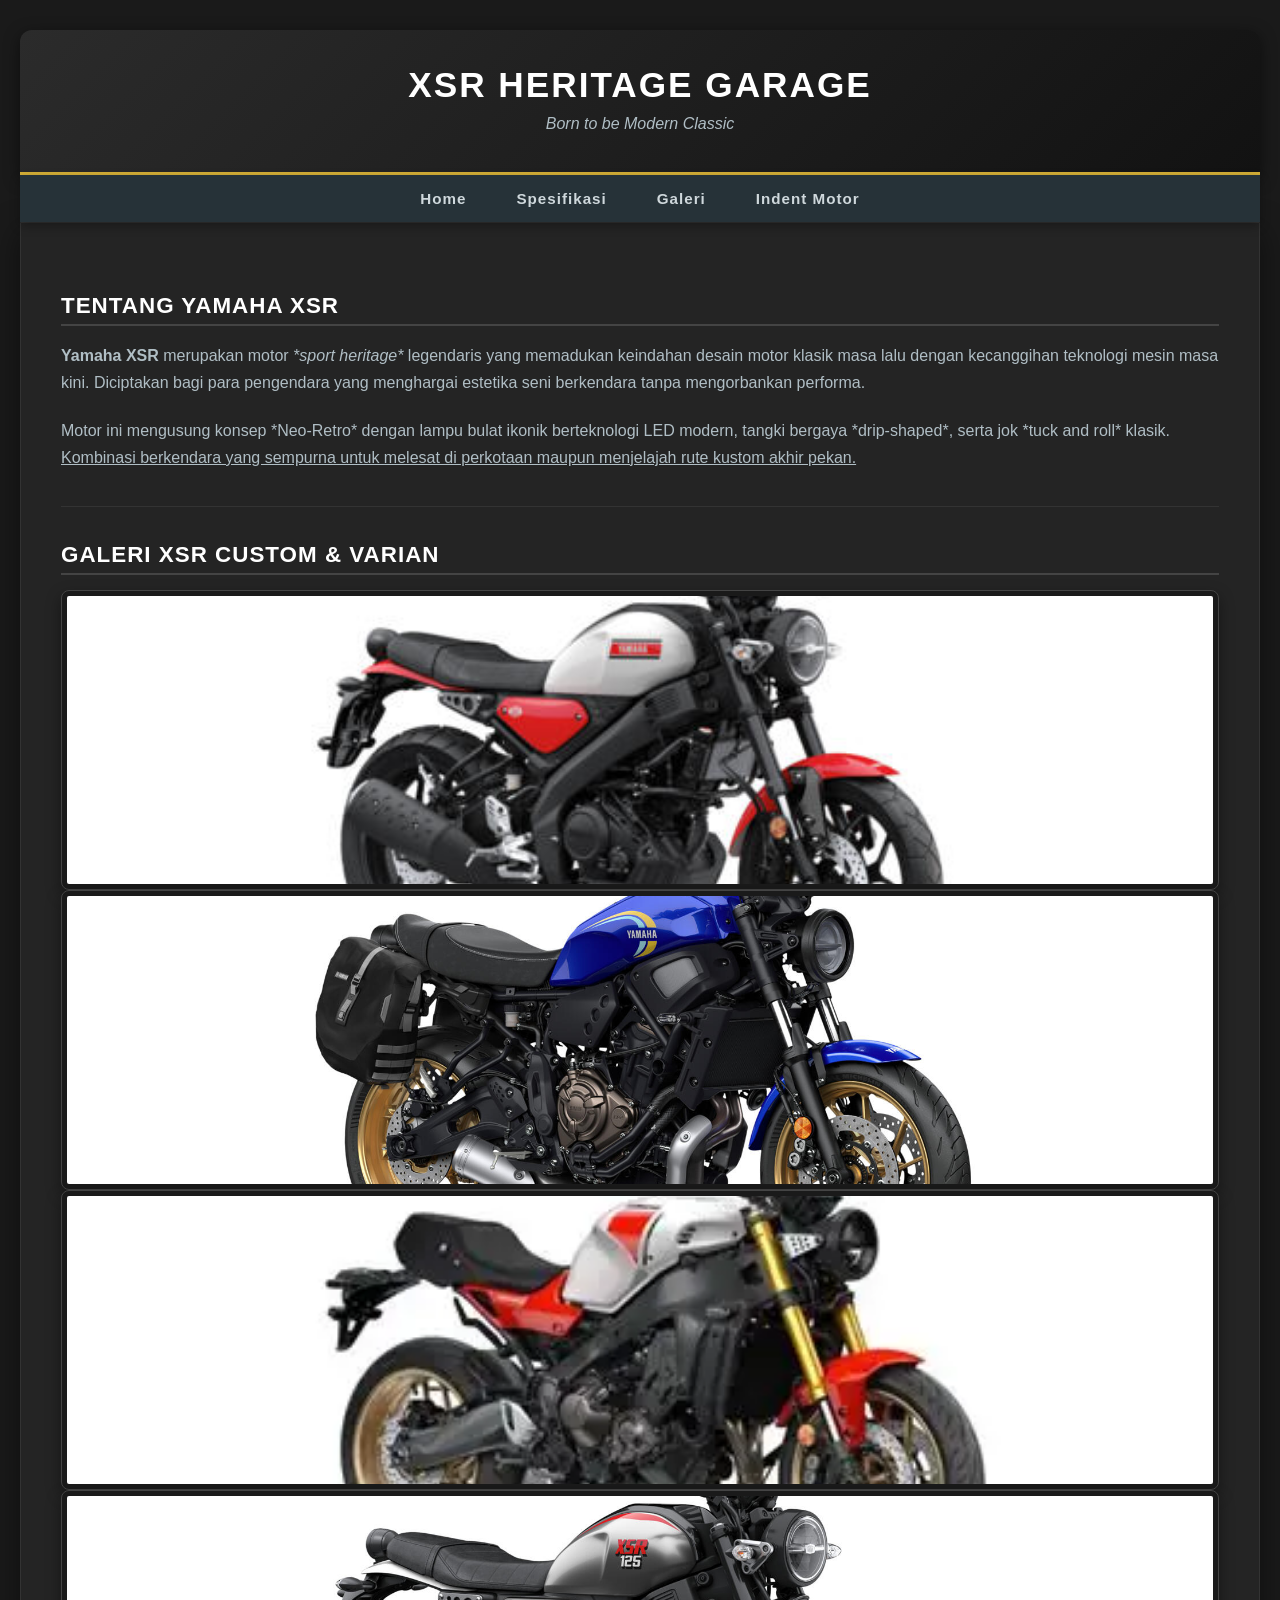
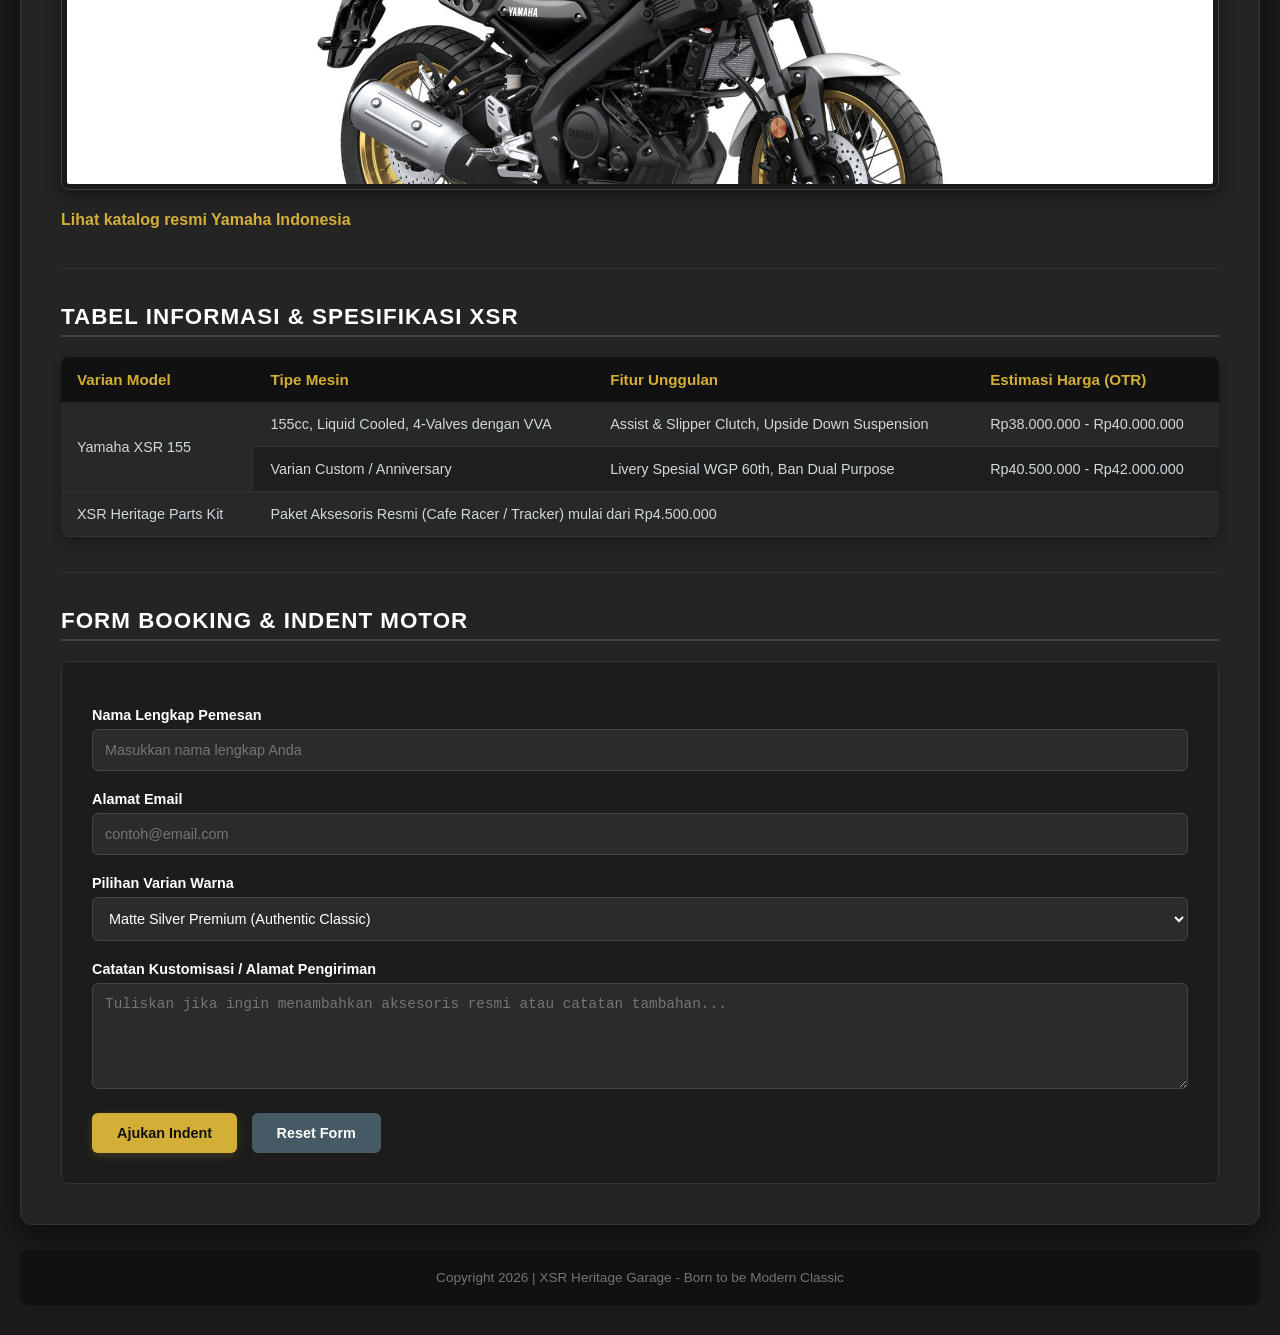
<file: index.html>
<!DOCTYPE html>
<html lang="id">

<head>
    <meta charset="UTF-8">
    <meta name="viewport" content="width=device-width, initial-scale=1.0">
    <title>XSR Heritage Garage - Born to be Modern Classic</title>
    <link rel="stylesheet" href="CSS/style.css">

   
</head>

<body>

    <div class="header">
        <h1>XSR Heritage Garage</h1>
        <p style="color: #b0bec5; margin: 5px 0 0 0; font-style: italic;">Born to be Modern Classic</p>
    </div>

    <div class="navbar">
        <a href="#">Home</a>
        <a href="#spek-motor">Spesifikasi</a>
        <a href="galeri.html">Galeri</a>
        <a href="#indent-motor">Indent Motor</a>
    </div>

    <div class="content">

        <h2>Tentang Yamaha XSR</h2>
        <p>
            <b>Yamaha XSR</b> merupakan motor <i>*sport heritage*</i> legendaris yang memadukan keindahan desain motor klasik masa lalu dengan kecanggihan teknologi mesin masa kini. Diciptakan bagi para pengendara yang menghargai estetika seni berkendara tanpa mengorbankan performa.
        </p>
        <p>
            Motor ini mengusung konsep *Neo-Retro* dengan lampu bulat ikonik berteknologi LED modern, tangki bergaya *drip-shaped*, serta jok *tuck and roll* klasik. 
            <u>Kombinasi berkendara yang sempurna untuk melesat di perkotaan maupun menjelajah rute kustom akhir pekan.</u>
        </p>

        <hr>

        <h2 >Galeri XSR Custom & Varian</h2>
        <img src="IMAGE/125.jpg" alt="Yamaha XSR 125">
        <img src="IMAGE/700.jpg" alt="Yamaha XSR Matte Black Custom" height="500px" width="250px">
        <img src="IMAGE/900.jpg" alt="Yamaha XSR Tourer Edition">
        <img src="IMAGE/legacy.jpg" alt="Yamaha XSR Tourer Edition">


        <p>
            <a href="https://www.yamaha-motor.co.id/" target="_blank">Lihat katalog resmi Yamaha Indonesia</a>
        </p>

        <hr>

        <h2 id="spek-motor">Tabel Informasi & Spesifikasi XSR</h2>
        <table>
            <thead>
                <tr>
                    <th>Varian Model</th>
                    <th>Tipe Mesin</th>
                    <th>Fitur Unggulan</th>
                    <th>Estimasi Harga (OTR)</th>
                </tr>
            </thead>
            <tbody>
                <tr>
                    <td rowspan="2">Yamaha XSR 155</td>
                    <td>155cc, Liquid Cooled, 4-Valves dengan VVA</td>
                    <td>Assist & Slipper Clutch, Upside Down Suspension</td>
                    <td>Rp38.000.000 - Rp40.000.000</td>
                </tr>
                <tr>
                    <td>Varian Custom / Anniversary</td>
                    <td>Livery Spesial WGP 60th, Ban Dual Purpose</td>
                    <td>Rp40.500.000 - Rp42.000.000</td>
                </tr>
                <tr>
                    <td>XSR Heritage Parts Kit</td>
                    <td colspan="3">Paket Aksesoris Resmi (Cafe Racer / Tracker) mulai dari Rp4.500.000</td>
                </tr>
            </tbody>
        </table>

        <hr>

        <h2 >Form Booking & Indent Motor</h2>
        <div class="form-box">
            <form action="#" method="POST">
                <label for="nama">Nama Lengkap Pemesan</label>
                <input type="text" id="nama" name="nama_pemesan" placeholder="Masukkan nama lengkap Anda" required>

                <label for="email">Alamat Email</label>
                <input type="email" id="email" name="email_pemesan" placeholder="contoh@email.com" required>

                <label for="pilihan-xsr">Pilihan Varian Warna</label>
                <select id="pilihan-xsr" name="varian_warna">
                    <option value="matte_silver">Matte Silver Premium (Authentic Classic)</option>
                    <option value="matte_black">Matte Black Elegance</option>
                    <option value="wgp_60th">Light White - World Grand Prix 60th Anniversary</option>
                </select>

                <label for="catatan">Catatan Kustomisasi / Alamat Pengiriman</label>
                <textarea id="catatan" name="catatan_kustom" rows="5" placeholder="Tuliskan jika ingin menambahkan aksesoris resmi atau catatan tambahan..."></textarea>

                <div class="btn-group">
                    <button type="submit">Ajukan Indent</button>
                    <button type="reset">Reset Form</button>
                </div>
            </form>
        </div>

    </div>

    <div class="footer">
        Copyright 2026 | XSR Heritage Garage - Born to be Modern Classic
    </div>

</body>

</html>
</file>
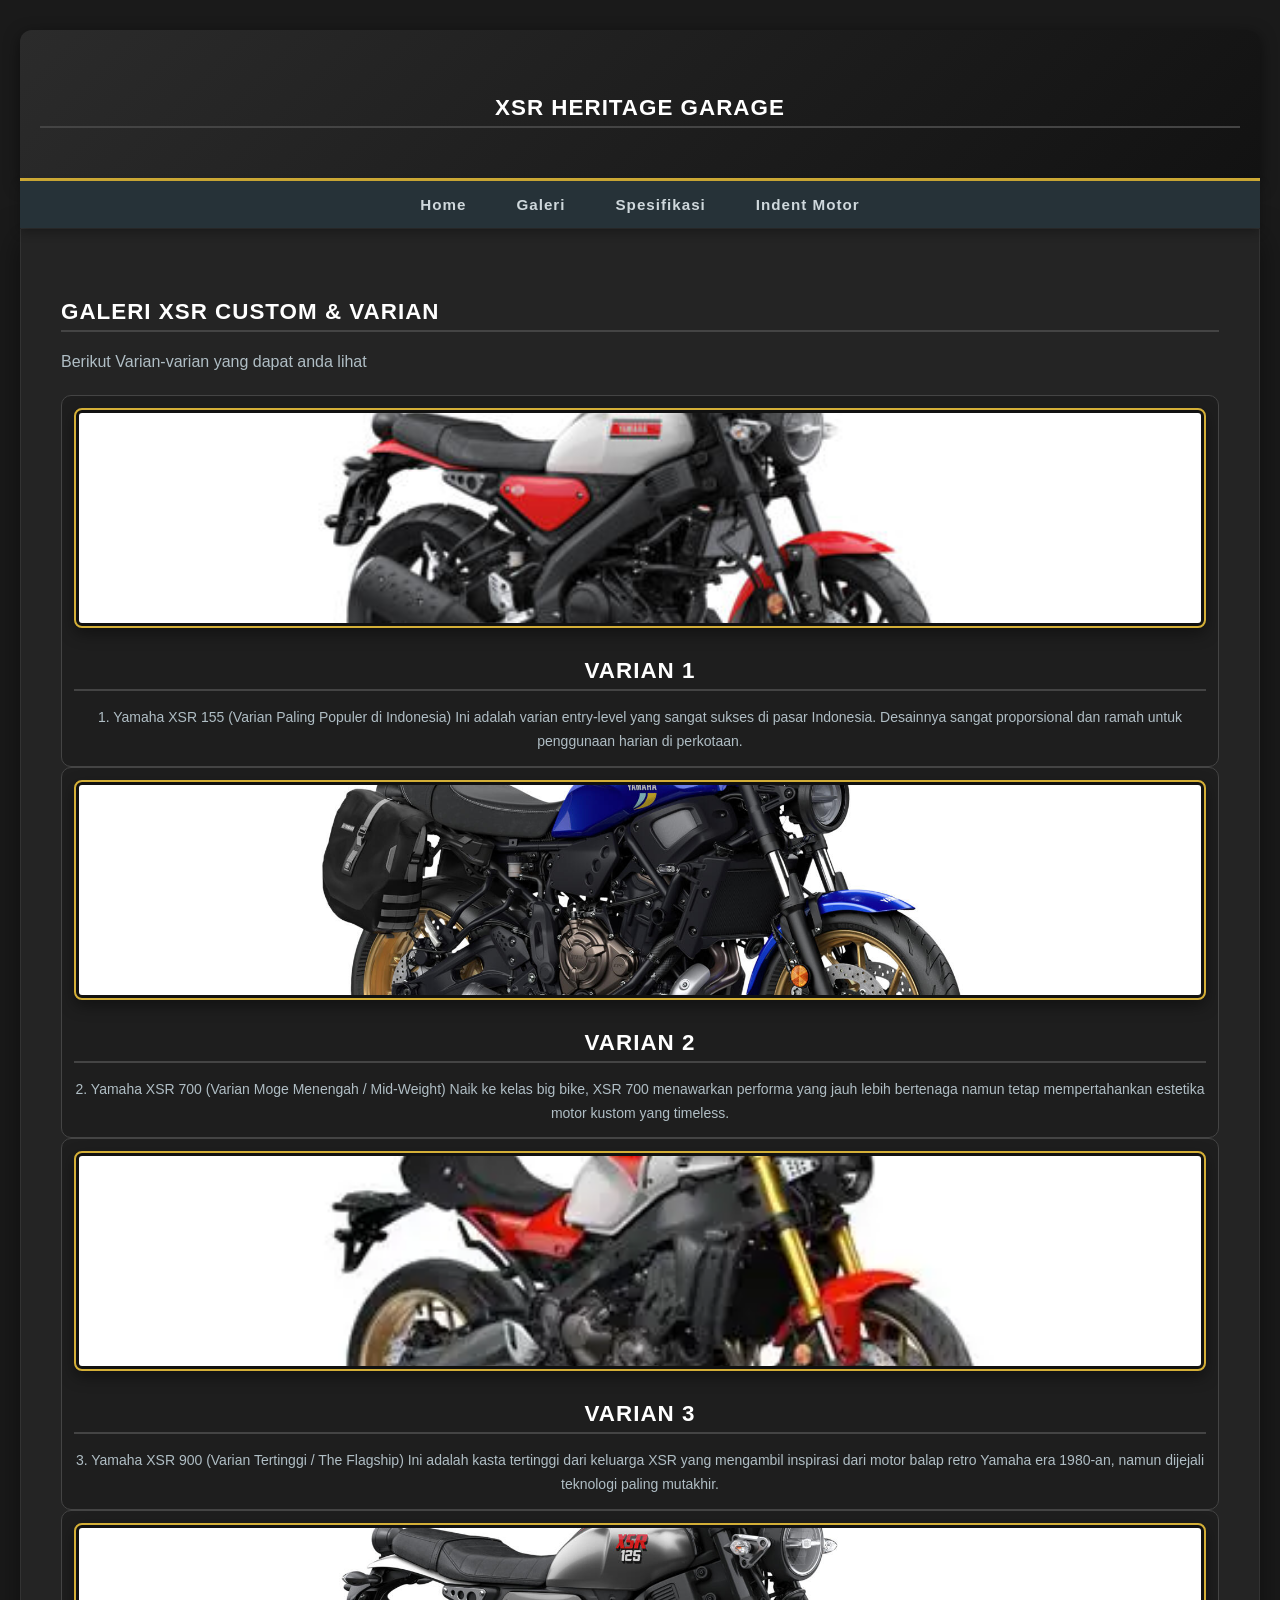
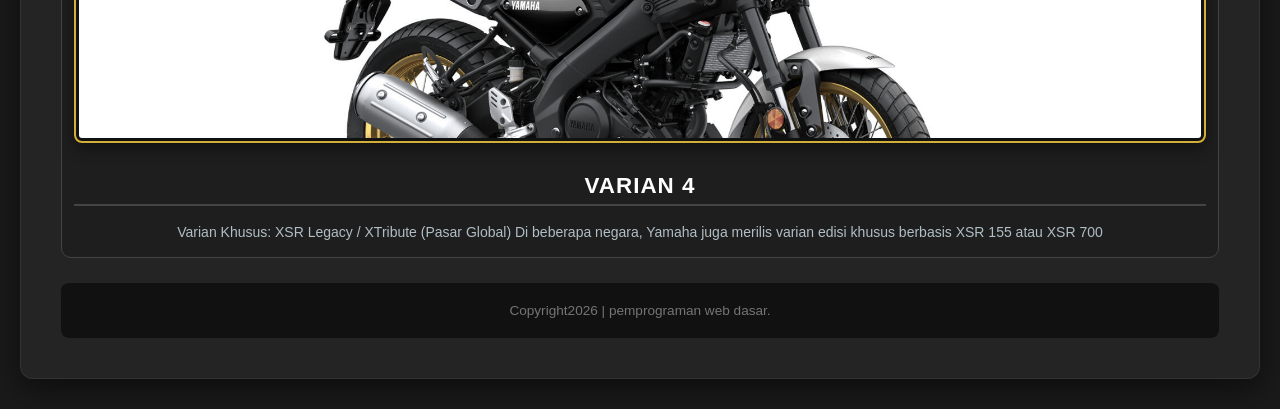
<file: galeri.html>
<!DOCTYPE html>
<html lang="en">
<head>
    <meta charset="UTF-8">
    <meta name="viewport" content="width=device-width, initial-scale=1.0">
    <title>yamaha XSR</title>
    <link rel="stylesheet" href="CSS/style.css">
</head>
<body>
    <div class="header"><h2>XSR Heritage Garage</h2>
    </div>
    <div class="navbar">
    <a href="index.html">Home</a>
    <a href="galeri.html">Galeri</a>
    <a href="#">Spesifikasi</a>
    <a href="#">Indent Motor</a>
</div>
<div class="content">
    <h2>Galeri XSR Custom & Varian</h2>
    <p>Berikut Varian-varian yang dapat anda lihat</p>
    
    
    <div class="card">
        <img src="IMAGE/125.jpg">
        <h2>varian 1</h2>
        <p>1. Yamaha XSR 155 (Varian Paling Populer di Indonesia)
Ini adalah varian entry-level yang sangat sukses di pasar Indonesia. Desainnya sangat proporsional dan ramah untuk penggunaan harian di perkotaan.</p>
    </div>
    <div class="card">
        <img src="IMAGE/700.jpg" >
        <h2>varian 2</h2>
        <p>2. Yamaha XSR 700 (Varian Moge Menengah / Mid-Weight)
Naik ke kelas big bike, XSR 700 menawarkan performa yang jauh lebih bertenaga namun tetap mempertahankan estetika motor kustom yang timeless.</p>
    </div>
    <div class="card">
        <img src="IMAGE/900.jpg" >
        <h2>varian 3</h2>
        <p>3. Yamaha XSR 900 (Varian Tertinggi / The Flagship)
Ini adalah kasta tertinggi dari keluarga XSR yang mengambil inspirasi dari motor balap retro Yamaha era 1980-an, namun dijejali teknologi paling mutakhir.</p>
    </div>
    <div class="card">
        <img src="IMAGE/legacy.jpg" >
        <h2>varian 4</h2>
        <p>Varian Khusus: XSR Legacy / XTribute (Pasar Global)
Di beberapa negara, Yamaha juga merilis varian edisi khusus berbasis XSR 155 atau XSR 700</p>
    </div>
    <div class="footer">
        Copyright2026 | pemprograman web dasar.
        
    </div>
    
</div>
</body>
</html>
</file>
<file: CSS/style.css>
html {
    scroll-behavior: smooth;
}

body {
    background-color: #1a1a1a;
    font-family: 'Segoe UI', Tahoma, Geneva, Verdana, sans-serif;
    margin: 0;
    padding: 30px 20px;
    color: #e0e0e0;
}

.header {
    background: linear-gradient(135deg, #2b2b2b, #121212);
    color: #ffffff;
    text-align: center;
    padding: 35px 20px;
    border-radius: 12px 12px 0 0;
    box-shadow: 0 4px 15px rgba(0, 0, 0, 0.5);
    border-bottom: 3px solid #d4af37;
}

.header h1 {
    margin: 0;
    font-size: 2.2rem;
    letter-spacing: 2px;
    font-weight: 700;
    text-transform: uppercase;
}

.navbar {
    background: #263238;
    padding: 0;
    display: flex;
    justify-content: center;
    box-shadow: 0 4px 10px rgba(0, 0, 0, 0.3);
    position: sticky;
    top: 0;
    z-index: 1000;
}

.navbar a {
    color: #cfd8dc;
    text-decoration: none;
    padding: 15px 25px;
    font-weight: 600;
    font-size: 0.95rem;
    letter-spacing: 1px;
    transition: all 0.3s ease;
}

.navbar a:hover {
    background: #111111;
    color: #d4af37;
}

.content {
    background: #242424;
    margin-top: 0;
    padding: 40px;
    border-radius: 0 0 12px 12px;
    border: 1px solid #333333;
    box-shadow: 0 10px 30px rgba(0, 0, 0, 0.5);
}

h2 {
    margin-top: 30px;
    margin-bottom: 15px;
    color: #ffffff;
    font-size: 1.4rem;
    text-transform: uppercase;
    letter-spacing: 1px;
    border-bottom: 2px solid #444444;
    padding-bottom: 5px;
    scroll-margin-top: 70px;
}

p {
    margin-bottom: 20px;
    line-height: 1.7;
    color: #b0bec5;
}

img {
    width: 100%;
    height: 300px;
    object-fit: cover;
    border-radius: 8px;
    border: 1px solid #444444;
    padding: 5px;
    background: #1a1a1a;
    box-shadow: 0 6px 15px rgba(0, 0, 0, 0.4);
    margin: 0;
    display: block;
    box-sizing: border-box;
}

a {
    color: #d4af37;
    font-weight: bold;
    text-decoration: none;
    transition: color 0.2s;
}

a:hover {
    color: #fff;
    text-decoration: underline;
}

hr {
    border: 0;
    height: 1px;
    background: #333333;
    margin: 35px 0;
}


table {
    width: 100%;
    border-collapse: collapse;
    margin-top: 20px;
    margin-bottom: 20px;
    border-radius: 8px;
    overflow: hidden;
    box-shadow: 0 4px 12px rgba(0, 0, 0, 0.3);
}

th {
    background: #111111;
    color: #d4af37;
    padding: 14px 16px;
    font-weight: 600;
    text-align: left;
    font-size: 0.95rem;
}

td {
    padding: 14px 16px;
    border-bottom: 1px solid #333333;
    color: #cfd8dc;
    font-size: 0.9rem;
}

tr:nth-child(even) {
    background: #1e1e1e;
}

tr:nth-child(odd) {
    background: #282828;
}


.form-box {
    background: #1c1c1c;
    border: 1px solid #333333;
    border-radius: 8px;
    padding: 30px;
    margin-top: 20px;
}

label {
    font-weight: 600;
    color: #ffffff;
    display: block;
    margin-top: 15px;
    font-size: 0.9rem;
}

input,
select,
textarea {
    width: 100%;
    padding: 12px;
    margin-top: 6px;
    margin-bottom: 5px;
    border: 1px solid #444444;
    background-color: #2b2b2b;
    border-radius: 6px;
    color: #ffffff;
    font-size: 0.9rem;
    box-sizing: border-box;
    transition: all 0.3s ease;
}

input:focus,
select:focus,
textarea:focus {
    border-color: #d4af37;
    outline: none;
    box-shadow: 0 0 8px rgba(212, 175, 55, 0.3);
}

.btn-group {
    margin-top: 15px;
}

button {
    background: #d4af37;
    color: #111111;
    border: none;
    padding: 12px 25px;
    border-radius: 6px;
    cursor: pointer;
    font-weight: bold;
    font-size: 0.9rem;
    margin-right: 10px;
    transition: all 0.2s ease;
    box-shadow: 0 3px 10px rgba(212, 175, 55, 0.2);
}

button:hover {
    background: #fff;
    color: #111111;
    transform: translateY(-1px);
}

button:active {
    transform: translateY(1px);
}

button[type="reset"] {
    background: #455a64;
    color: #ffffff;
    box-shadow: none;
}

button[type="reset"]:hover {
    background: #37474f;
}

.footer {
    background: #111111;
    color: #757575;
    text-align: center;
    padding: 20px;
    margin-top: 25px;
    border-radius: 8px;
    font-size: 0.85rem;
    font-weight: 500;
}

/* =========================
   GALLERY FOTO HOME
========================= */

.gallery {
    display: grid;
    grid-template-columns: repeat(3, 1fr);
    gap: 20px;
    margin-top: 20px;
}

.card {
    background: #1e1e1e;
    border: 1px solid #444;
    border-radius: 10px;
    padding: 12px;
    text-align: center;
    overflow: hidden;
    transition: transform 0.3s ease;
}

.card:hover {
    transform: translateY(-5px);
}

.card img {
    width: 100%;
    height: 220px;
    object-fit: cover;
    border-radius: 8px;
    border: 2px solid #d4af37;
    padding: 3px;
    background: #111;
    box-sizing: border-box;
}

.card h3 {
    color: #d4af37;
    margin-top: 12px;
    margin-bottom: 8px;
    font-size: 18px;
}

.card p {
    color: #b0bec5;
    font-size: 14px;
    margin-bottom: 0;
}

@media (max-width: 768px) {
    .gallery {
        grid-template-columns: repeat(2, 1fr);
    }
}

/* HP */
@media (max-width: 480px) {
    .gallery {
        grid-template-columns: 1fr;
    }

    .card img {
        height: 250px;
    }
}
</file>
